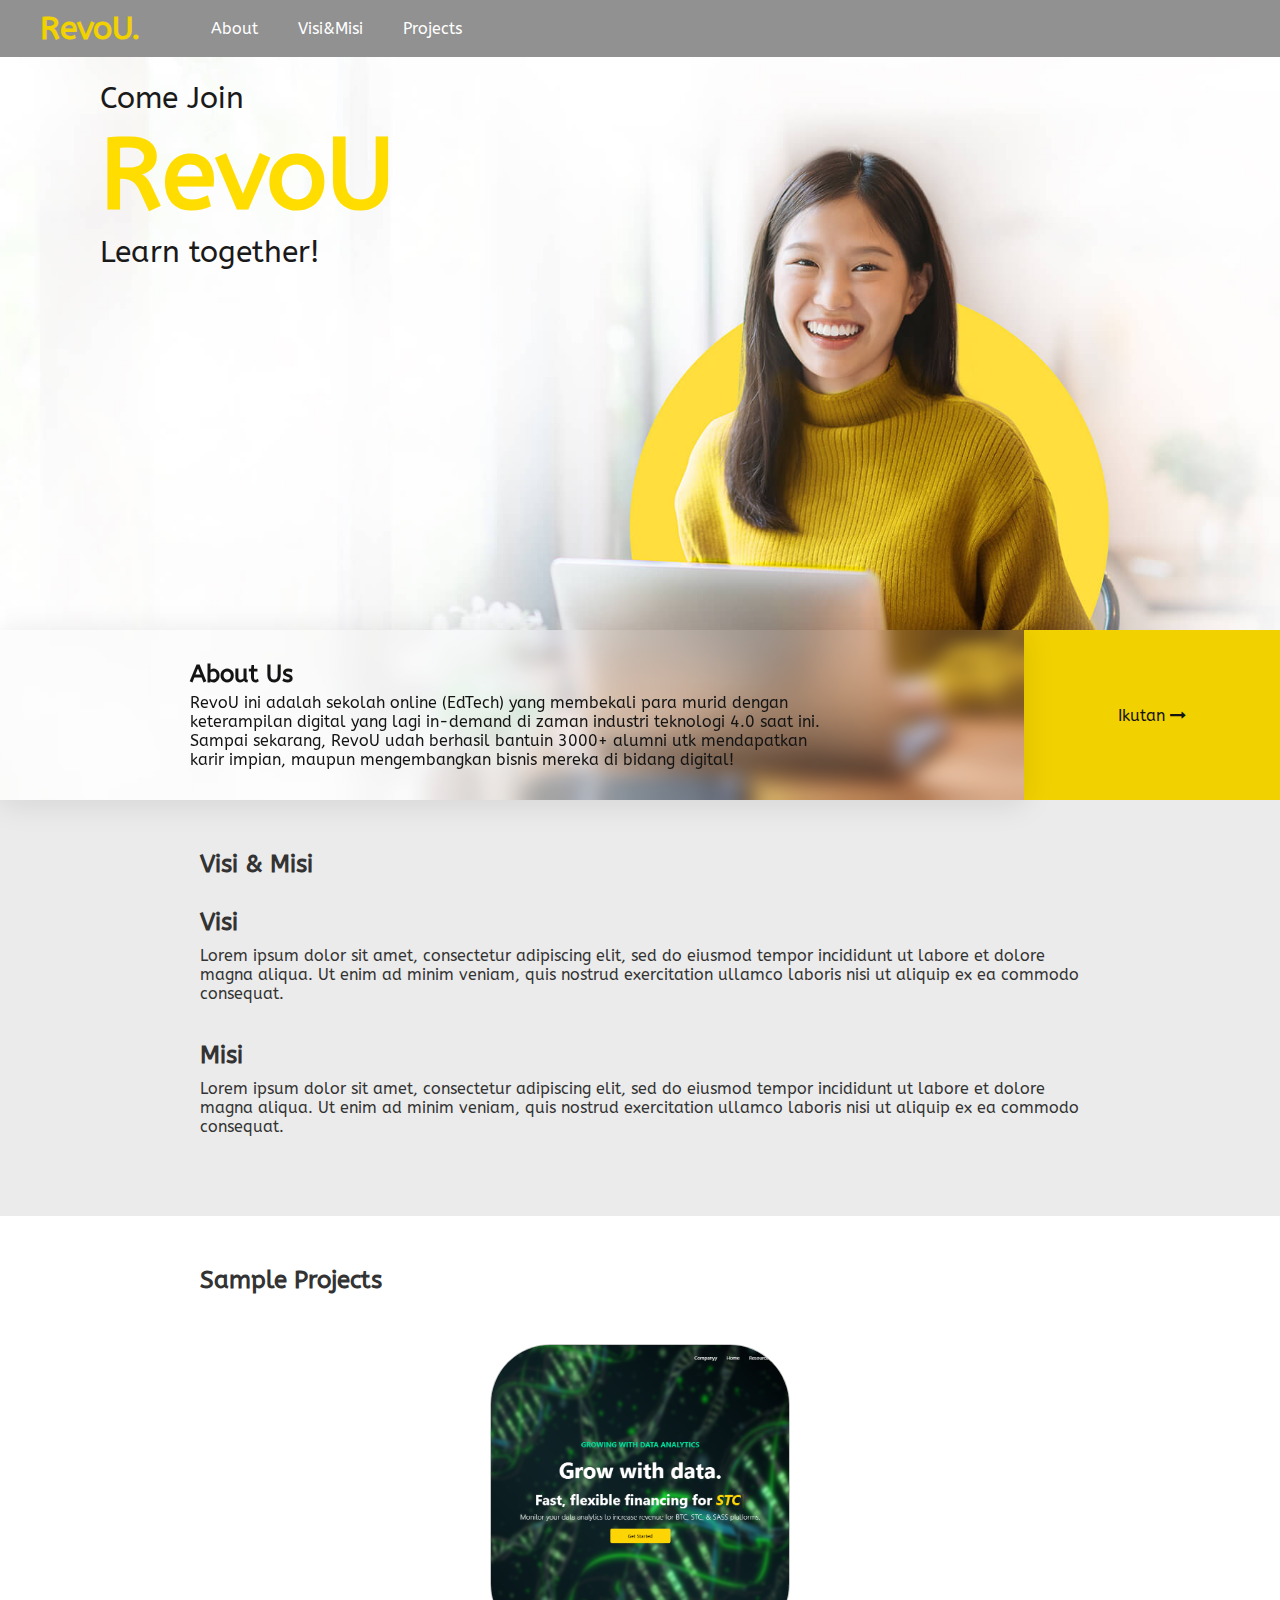
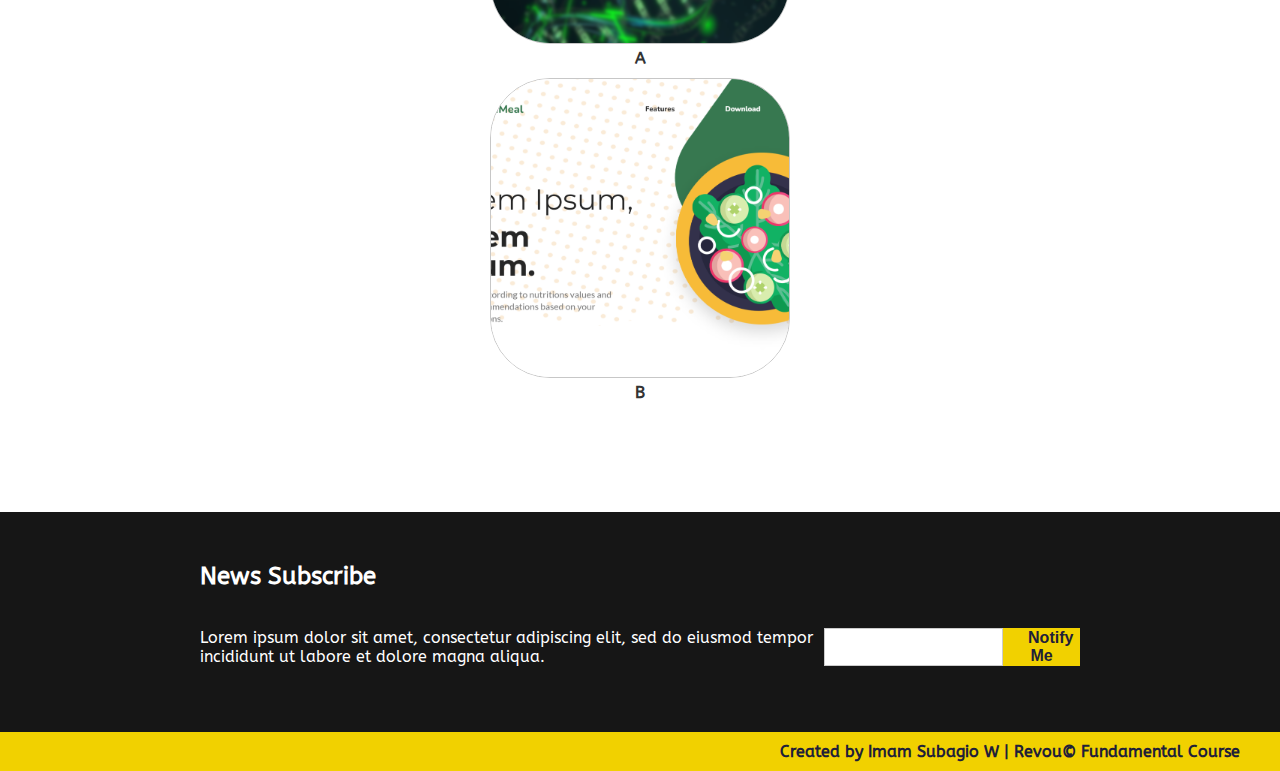
<file: profile.html>
<!DOCTYPE html>
<html lang="en">

<head>
	<meta charset="UTF-8">
	<meta name="viewport" content="width=device-width, initial-scale=1">
	<title>Profile</title>
	<link rel="stylesheet" type="text/css" href="profile.css">
	<link rel="preconnect" href="https://fonts.googleapis.com">
	<link rel="preconnect" href="https://fonts.gstatic.com" crossorigin>
	<link href="https://fonts.googleapis.com/css2?family=ABeeZee:ital@0;1&display=swap" rel="stylesheet">
	<link rel="stylesheet" href="https://cdnjs.cloudflare.com/ajax/libs/font-awesome/4.7.0/css/font-awesome.min.css">
</head>

<body>
	<div class="header">
		<div class="navbar-brand">
			<h1>RevoU.</h1>
		</div>
		<nav>
			<ul>
				<li><a href="#aboutlink">About</a></li>
				<li><a href="#visilink">Visi&Misi</a></li>
				<li><a href="#projectlink">Projects</a></li>
			</ul>
		</nav>
	</div>
	<main>
		<section class="hero-section">
			<div class="hero-wrapper">
				<div class="hero-content">
					<p>Come Join</p>
					<h1>RevoU</h1>
					<p class="name-muted">Learn together!</p>
				</div>
			</div>
			<div class="about-child-section" id="aboutlink">
				<div class="about-me">
					<h2>About Us</h2>
					<p>RevoU ini adalah sekolah online (EdTech) yang membekali para murid dengan keterampilan digital yang lagi
						in-demand di zaman industri teknologi 4.0 saat ini.

						Sampai sekarang, RevoU udah berhasil bantuin 3000+ alumni utk mendapatkan karir impian, maupun mengembangkan
						bisnis mereka di bidang digital!</p>
					<a href="#" class="resbtn">
						<div>
							<p>Ikutan <i class="fa fa-long-arrow-right" aria-hidden="true"></i></p>
						</div>
					</a>
				</div>
				<a href="#" class="about-right">
					<div>
						<p>Ikutan <i class="fa fa-long-arrow-right" aria-hidden="true"></i></p>
					</div>
				</a>
			</div>
		</section>
		<section class="visimisi-section" id="visilink">
			<h2>Visi & Misi</h2>
			<div class="visimisi-content">
				<h2>Visi</h2>
				<p>Lorem ipsum dolor sit amet, consectetur adipiscing elit, sed do eiusmod tempor incididunt ut labore et dolore
					magna aliqua. Ut enim ad minim veniam, quis nostrud exercitation ullamco laboris nisi ut aliquip ex ea commodo
					consequat. </p><br><br>
				<h2>Misi</h2>
				<p>Lorem ipsum dolor sit amet, consectetur adipiscing elit, sed do eiusmod tempor incididunt ut labore et dolore
					magna aliqua. Ut enim ad minim veniam, quis nostrud exercitation ullamco laboris nisi ut aliquip ex ea commodo
					consequat. </p>
			</div>
		</section>
		<section class="headquarters-section" id="projectlink">
			<h2>Sample Projects</h2>
			<div class="headquarters-content">
				<div class="headquarters-item">
					<img src="img/p2.png" alt="Jakarta" class="headquarters-image">
					<p class="headquarters-text">A</p>
				</div>
				<div class="headquarters-item">
					<img src="img/p1.png" alt="Bandung" class="headquarters-image">
					<p class="headquarters-text">B</p>
				</div>
			</div>
		</section>
		<section class="message-us-section">
			<h2>News Subscribe</h2>
			<br><br>
			<div class="message-us-content">
				<div class="message-us-display">
					<p id="message-display">Lorem ipsum dolor sit amet, consectetur adipiscing elit, sed do eiusmod tempor
						incididunt ut labore et dolore magna aliqua.</p>
				</div>
				<div class="message-us-form">
					<form id="message-form">
						<div class="message-form-field">
							<div class="col-70">
								<input type="text" id="name-input" style="width: 100%;">
							</div>
							<div class="col-30">
								<button class="btn-submit" role="button">Notify Me</button>
							</div>
						</div>
					</form>
				</div>
			</div>

		</section>
	</main>
	<footer>
		<p class="footer-right">Created by Imam Subagio W | Revou&copy; Fundamental Course</p>
	</footer>



	<script>
		window.addEventListener('scroll', function () {
			if (window.pageYOffset === 0) {
				document.documentElement.removeAttribute('data-scroll');
			} else {
				document.documentElement.setAttribute('data-scroll', 'top');
			}
		});
	</script>
</body>

</html>
</file>
<file: profile.css>
* {
	box-sizing: border-box;
	margin: 0;
	padding: 0;
}

html, body {
	overflow-x: hidden;
}

body {
	/* font-family: Arial, sans-serif; */
	/* font-family: -apple-system, system-ui, "Segoe UI", Roboto, "Helvetica Neue", Ubuntu, sans-serif; */
	font-family: 'ABeeZee', sans-serif;
	font-size: 16px;
	color: #333;
}

.header {
	/* background-color: #1E2039; */
	width: 100%;
	color: #fff;
	padding: 10px 40px;
	display: flex;
	align-items: center;
	justify-content: left;
	position: fixed;
	top: 0;
	background: rgba(56, 56, 56, 0.8);
	/* box-shadow: 0 4px 30px rgba(0, 0, 0, 0.7); */
	backdrop-filter: blur(8.7px);
	-webkit-backdrop-filter: blur(8.7px);
	z-index: 100;
	transition: 0.5s;
}

html:not([data-scroll='top']) .header {
	background: rgb(145, 145, 145);
	backdrop-filter: blur(0px);
	-webkit-backdrop-filter: blur(0px);
}

nav ul {
	list-style: none;
	display: flex;
}

nav li {
	margin: 0 20px;
}

nav a {
	color: #fff;
	text-decoration: none;
	/* font-weight: bold; */
	transition: color 0.3s;
}

nav a:hover {
	color: yellow;
}

.hero-content h1 {
	font-size: 100px;
	margin-right: auto;
	color: #ffdd00;
}

.hero-content p {
	font-size: 30px;
	margin-right: auto;
	color: #1a1a1a;
	margin-top: 0px;
}

.name-muted {
	color: #292929;
	font-size: 40px;
}

section {
	padding: 50px 200px;
	/* margin-bottom: 50px; */
}

.navbar-brand {
	margin-right: 50px;
	color: #f1d100;
}

.hero-section {
	height: 800px;
	/* background-color: blueviolet; */
	background-image: url('img/banner.jpg');
	background-size: cover;
	background-position: center;
	padding: 30px 0px;
	position: relative;
}

.hero-wrapper {
	display: block;
	align-items: left;
	flex-direction: row;
	height: 500px;
	/* background-color: aquamarine; */
}

.hero-content {
	display: flex;
	flex-direction: column;
	max-width: 100%;
	height: 100%;
	margin: 0 auto;
	text-align: left;
	padding: 50px 100px !important;
	align-items: center;
	align-content: center;
	/* background-color: #eb173a; */
}

.about-child-section {
	height: 170px;
	position: absolute;
	bottom: 0;
	width: 100%;
	/* padding: 30px; */
	/* box-shadow: 0px -4px 4px rgba(0, 0, 0, 0.25); */
	display: flex;
}

.about-me {
	background: rgba(238, 238, 238, 0.1);
	box-shadow: 0 4px 30px rgba(0, 0, 0, 0.1);
	backdrop-filter: blur(9.2px);
	-webkit-backdrop-filter: blur(9.2px);
	color: #141414;
	padding: 30px 190px;
	width: 80%;
}

.about-me h2 {
	margin-bottom: 5px;
}

.about-right {
	background-color: #f1d100;
	width: 20%;
	color: #141414;
	display: flex;
	justify-content: center;
	align-items: center;
	height: 100%;
	text-decoration-line: none;
}

.resbtn {
	display: none;
}

.about-right p {
	text-align: center;
}

.hero-image {
	height: 500px;
	float: right;
	margin-right: 200px;
	border-radius: 50%;
}

.visimisi-section {
	background-color: #ebebeb;
}

.headquarters-section {
	background-color: #fff;
}

.visimisi-content {
	display: flex;
	flex-direction: column;
	align-items: left;
	padding: 30px 0px;
}

.visimisi-content p {
	margin-top: 10px;
}

.headquarters-content {
	display: flex;
	flex-direction: column;
	align-items: center;
	padding: 50px 100px;
}

.headquarters-item {
	display: flex;
	flex-direction: column;
	align-items: center;
	max-width: 500px;
	transition: 0.2s;
}

.headquarters-item:hover {
	transform: scale(2);
	/* scale: 1.3; */
	background: rgba(51, 51, 51, 0.678);
	/* box-shadow: 0 4px 30px rgba(0, 0, 0, 0.1); */
	backdrop-filter: blur(5.2px);
	-webkit-backdrop-filter: blur(5.2px);
	color: #fff;
}

.headquarters-image {
	width: 300px;
	height: 300px;
	border-radius: 20%;
	object-fit: cover;
	object-position: center;
	margin-bottom: 5px;
	transition: 0.2s;
	border: 1px solid rgb(199, 199, 199);
}

.headquarters-item:hover>.headquarters-image {
	width: 500px;
	height: 300px;
	border-radius: 0%;
	margin-bottom: 5px !important;
	border: 0px solid rgb(234, 23, 58);
}

.headquarters-text {
	font-weight: bold;
	text-align: center;
	margin-bottom: 10px;
}

.message-us-section {
	background-color: #161616;
	color: #fff;
}

.message-us-content {
	display: flex;
	flex-direction: row;
	justify-content: space-between;
}

.message-us-form {
	width: 45%;
}

.message-form-field div input[type="text"] {
	width: 75%;
	padding: 8px;
	border: 1px solid #ccc;
	margin-bottom: 10px;
	line-height: 20px;
}

.col-30 {
	float: left;
	width: 30%;
	margin-bottom: 6px;
}

.col-70 {
	float: left;
	width: 70%;
	margin-bottom: 6px;
}

.btn-submit {
	background-color: #f1d100;
	border-width: 0;
	color: #1E2039;
	cursor: pointer;
	/* font-family: -apple-system, system-ui, "Segoe UI", Roboto, "Helvetica Neue", Ubuntu, sans-serif; */
	font-size: 100%;
	font-weight: bold;
	height: 38px;
	overflow: hidden;
	padding: 0 25px;
	text-align: center;
	width: 100%;
}

.btn-submit:focus {
	box-shadow: rgba(50, 50, 93, .1) 0 0 0 1px inset, rgba(50, 50, 93, .2) 0 6px 15px 0, rgba(0, 0, 0, .1) 0 2px 2px 0, rgba(50, 151, 211, .3) 0 0 0 4px;
}

footer {
	background-color: #f1d100;
	color: #1E2039;
	display: flex;
	align-items: center;
	justify-content: flex-end;
	padding: 10px 40px;
	font-weight: bold;
}

.footer-right {
	text-align: right;
}

@media screen and (max-width: 768px) {
	.header {
		color: #fff;
		padding: 10px 40px;
		display: flex;
		flex-direction: column;
		align-items: center;
		justify-content: left;
		position: sticky;
		top: 0;
		background: rgba(56, 56, 56, 0.8);
		backdrop-filter: blur(8.7px);
		-webkit-backdrop-filter: blur(8.7px);
		z-index: 100;
		transition: 0.5s;
	}

	section {
		padding: 50px 30px;
		/* margin-bottom: 50px; */
	}

	.hero-content {
		padding: 50px 30px !important;
	}

	.hero-content h1 {
		font-size: 70px;
	}

	.name-muted {
		font-size: 40px;
	}

	.navbar-brand {
		margin-right: 0px;
	}

	.about-child-section {
		height: 170px;
		position: absolute;
		bottom: 0;
		width: 100%;
		display: flex;
		flex-direction: column;
	}

	.about-me {
		background: rgba(238, 238, 238, 0.1);
		box-shadow: 0 4px 30px rgba(0, 0, 0, 0.1);
		backdrop-filter: blur(9.2px);
		-webkit-backdrop-filter: blur(9.2px);
		color: #141414;
		padding: 30px 30px;
		width: 100%;
	}

	.about-right {
		display: none;
	}

	.resbtn {
		background-color: #f1d100;
		width: 70%;
		color: #141414;
		display: flex;
		justify-content: center;
		align-items: center;
		height: 20px;
		text-decoration-line: none;
	}

	.message-us-content {
		display: flex;
		flex-direction: column;
	}

	.message-form-field div input[type="text"] {
		width: 100%;
		padding: 8px;
		border: 1px solid #ccc;
		margin-bottom: 10px;
		line-height: 20px;
	}
}
</file>
